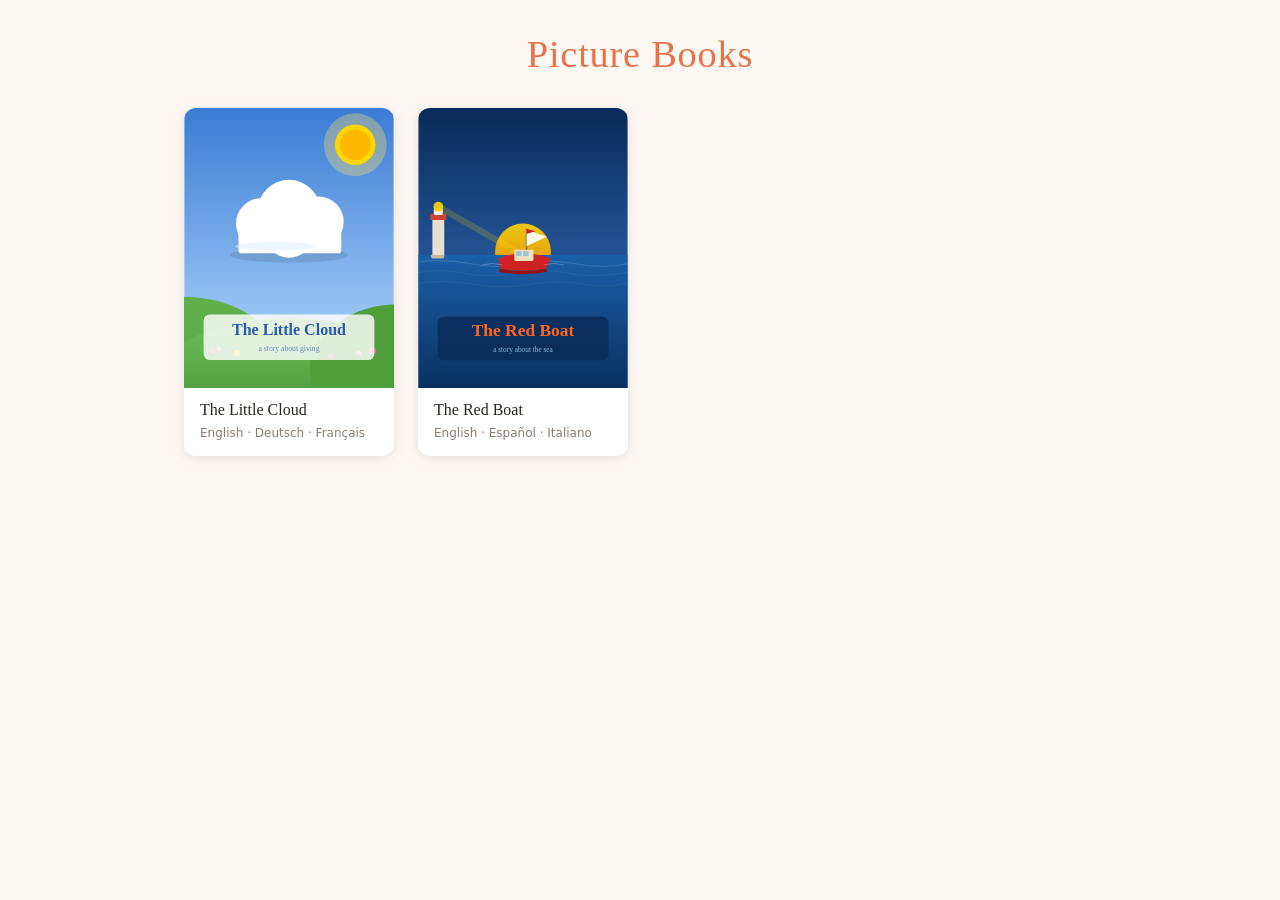
<file: index.html>
<!DOCTYPE html>
<html lang="en">
<head>
  <meta charset="UTF-8">
  <meta name="viewport" content="width=device-width, initial-scale=1.0">
  <title>Picture Books</title>
  <link rel="stylesheet" href="style.css">
</head>
<body>
  <header class="site-header">
    <h1>Picture Books</h1>
  </header>
  <main id="book-grid" class="book-grid">
    <p class="loading">Loading books…</p>
  </main>
  <script src="app.js"></script>
</body>
</html>
</file>
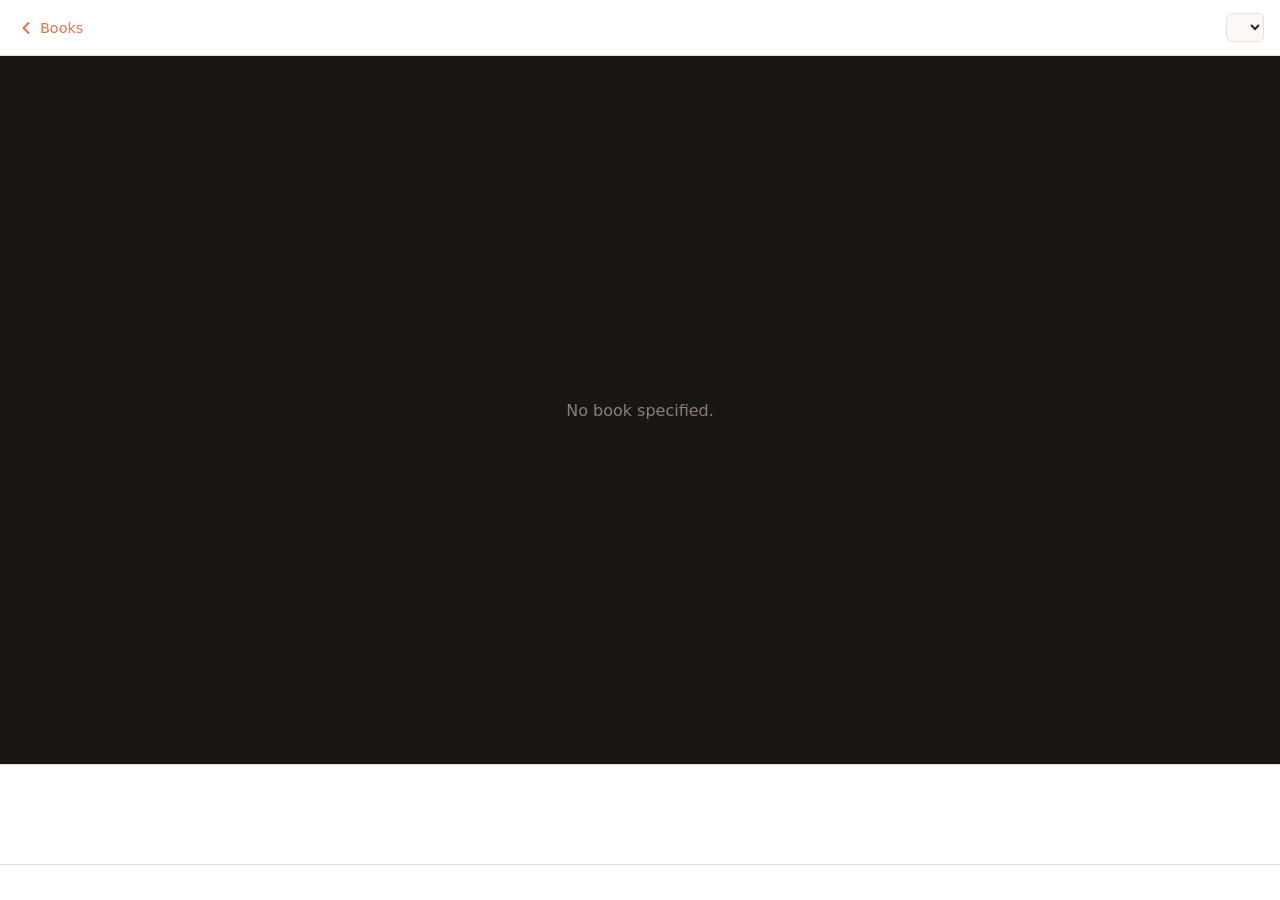
<file: reader.html>
<!DOCTYPE html>
<html lang="en">
<head>
  <meta charset="UTF-8">
  <meta name="viewport" content="width=device-width, initial-scale=1.0">
  <title>Reader</title>
  <link rel="stylesheet" href="style.css">
</head>
<body class="reader-body">
  <nav class="reader-nav">
    <a href="index.html" class="nav-back" aria-label="Back to book list">
      <svg width="20" height="20" viewBox="0 0 24 24" fill="none" stroke="currentColor" stroke-width="2.5" stroke-linecap="round" stroke-linejoin="round">
        <polyline points="15 18 9 12 15 6"/>
      </svg>
      Books
    </a>
    <span id="book-title" class="nav-title"></span>
    <select id="lang-select" class="lang-select" aria-label="Select language"></select>
  </nav>

  <div id="page-container" class="page-container">
    <div class="page-slide" id="page-slide">
      <div class="page-image-wrap" id="page-image-wrap">
        <p class="loading">Loading…</p>
      </div>
      <p class="page-text" id="page-text"></p>
    </div>
  </div>

  <div class="page-counter-bar">
    <span id="page-counter" class="page-counter"></span>
  </div>

  <script src="reader.js"></script>
</body>
</html>
</file>
<file: style.css>
/* ── Reset & base ── */
*, *::before, *::after { box-sizing: border-box; margin: 0; padding: 0; }

:root {
  --nav-h: 56px;
  --counter-h: 36px;
  --accent: #e8734a;
  --bg: #fdf8f3;
  --surface: #ffffff;
  --text: #2c2520;
  --muted: #8a7d74;
  --border: #e8e0d8;
  --radius: 12px;
  --shadow: 0 2px 12px rgba(0,0,0,0.10);
}

html, body {
  height: 100%;
  font-family: Georgia, 'Times New Roman', serif;
  background: var(--bg);
  color: var(--text);
}

/* ── Landing page ── */
.site-header {
  padding: 2rem 1.5rem 1rem;
  text-align: center;
}

.site-header h1 {
  font-size: clamp(1.6rem, 5vw, 2.4rem);
  font-weight: normal;
  letter-spacing: 0.02em;
  color: var(--accent);
}

.book-grid {
  display: grid;
  grid-template-columns: repeat(auto-fill, minmax(180px, 1fr));
  gap: 1.5rem;
  padding: 1rem 1.5rem 3rem;
  max-width: 960px;
  margin: 0 auto;
}

.book-card {
  background: var(--surface);
  border-radius: var(--radius);
  box-shadow: var(--shadow);
  overflow: hidden;
  cursor: pointer;
  text-decoration: none;
  color: inherit;
  transition: transform 0.18s ease, box-shadow 0.18s ease;
  display: flex;
  flex-direction: column;
}

.book-card:hover {
  transform: translateY(-4px);
  box-shadow: 0 6px 20px rgba(0,0,0,0.14);
}

.book-thumb {
  width: 100%;
  aspect-ratio: 3/4;
  object-fit: cover;
  background: var(--border);
  display: block;
}

.book-thumb-placeholder {
  width: 100%;
  aspect-ratio: 3/4;
  background: linear-gradient(135deg, #f0e8df 0%, #e0d4c8 100%);
  display: flex;
  align-items: center;
  justify-content: center;
  font-size: 3rem;
}

.book-info {
  padding: 0.75rem 1rem 1rem;
}

.book-info h2 {
  font-size: 1rem;
  font-weight: normal;
  line-height: 1.3;
}

.book-info .book-langs {
  margin-top: 0.35rem;
  font-size: 0.75rem;
  color: var(--muted);
  font-family: system-ui, sans-serif;
}

/* ── Reader ── */
.reader-body {
  overflow: hidden;
  height: 100dvh;
  display: flex;
  flex-direction: column;
}

.reader-nav {
  height: var(--nav-h);
  min-height: var(--nav-h);
  background: var(--surface);
  border-bottom: 1px solid var(--border);
  display: flex;
  align-items: center;
  gap: 0.75rem;
  padding: 0 1rem;
  z-index: 10;
}

.nav-back {
  display: flex;
  align-items: center;
  gap: 0.25rem;
  text-decoration: none;
  color: var(--accent);
  font-family: system-ui, sans-serif;
  font-size: 0.9rem;
  font-weight: 500;
  white-space: nowrap;
  flex-shrink: 0;
}

.nav-back:hover { opacity: 0.75; }

.nav-title {
  flex: 1;
  text-align: center;
  font-size: 1rem;
  overflow: hidden;
  text-overflow: ellipsis;
  white-space: nowrap;
}

.lang-select {
  flex-shrink: 0;
  font-family: system-ui, sans-serif;
  font-size: 0.85rem;
  padding: 0.3rem 0.5rem;
  border: 1px solid var(--border);
  border-radius: 6px;
  background: var(--bg);
  color: var(--text);
  cursor: pointer;
}

.lang-select:focus { outline: 2px solid var(--accent); outline-offset: 1px; }

/* ── Page container (single page view) ── */
.page-container {
  flex: 1;
  overflow: hidden;
  display: flex;
  flex-direction: column;
  touch-action: pan-y;
  user-select: none;
}

.page-slide {
  flex: 1;
  display: flex;
  flex-direction: column;
}

@keyframes slideInRight {
  from { opacity: 0; transform: translateX(48px); }
  to   { opacity: 1; transform: translateX(0); }
}
@keyframes slideInLeft {
  from { opacity: 0; transform: translateX(-48px); }
  to   { opacity: 1; transform: translateX(0); }
}
.page-slide.anim-next { animation: slideInRight 0.22s ease; }
.page-slide.anim-prev { animation: slideInLeft  0.22s ease; }

.page-image-wrap {
  flex: 1;
  display: flex;
  align-items: center;
  justify-content: center;
  overflow: hidden;
  background: #1a1614;
}

.page-image-wrap img {
  max-width: 100%;
  max-height: 100%;
  object-fit: contain;
  display: block;
}

.page-image-wrap .no-image {
  color: #555;
  font-family: system-ui, sans-serif;
  font-size: 0.9rem;
}

.page-text {
  min-height: 100px;
  max-height: 35vh;
  overflow-y: auto;
  padding: 1rem 1.5rem;
  background: var(--surface);
  border-top: 1px solid var(--border);
  font-size: clamp(1rem, 2.5vw, 1.2rem);
  line-height: 1.6;
  text-align: center;
}

.page-text:empty::after {
  content: '';
}

/* ── Page counter ── */
.page-counter-bar {
  height: var(--counter-h);
  min-height: var(--counter-h);
  display: flex;
  align-items: center;
  justify-content: center;
  background: var(--surface);
  border-top: 1px solid var(--border);
}

.page-counter {
  font-family: system-ui, sans-serif;
  font-size: 0.82rem;
  color: var(--muted);
  letter-spacing: 0.05em;
}

/* ── Shared ── */
.loading {
  color: var(--muted);
  font-family: system-ui, sans-serif;
  padding: 2rem;
  text-align: center;
}
</file>
